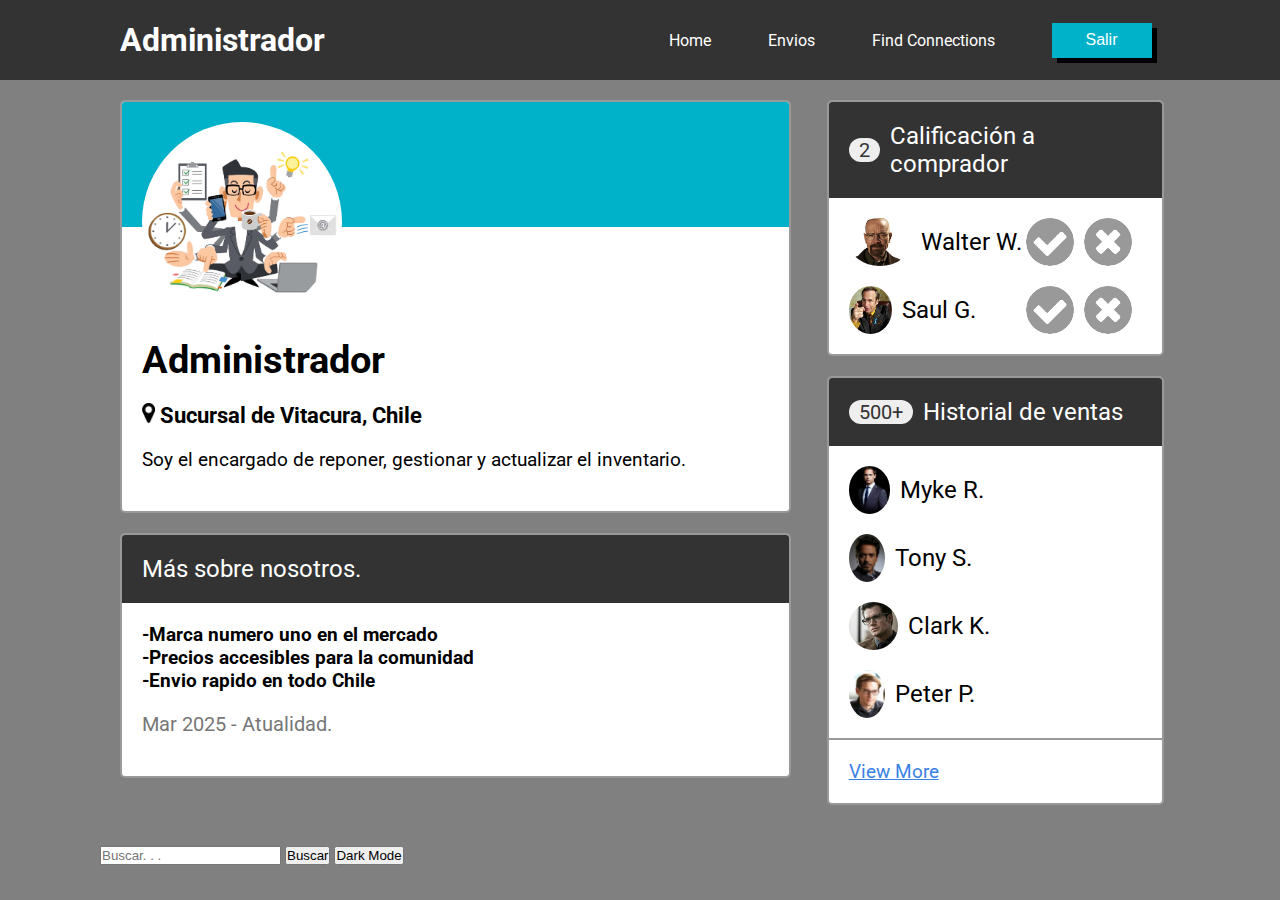
<file: admin.html>
<!DOCTYPE html>
<html lang="en">
<head>
    <meta charset="UTF-8">
    <meta http-equiv="X-UA-Compatible" content="IE=edge">
    <meta name="viewport" content="width=device-width, initial-scale=1.0">
    <title>Document</title>
    <link rel="stylesheet" href="css/admin.css">
    <link rel="preconnect" href="https://fonts.gstatic.com">
    <link href="https://fonts.googleapis.com/css2?family=Roboto&display=swap" rel="stylesheet"> 
</head>
<body>
    <div class="top">
        <div class="nav">
            <h1 class="nav-title" onclick="cambiar_texto(this)">Administrador   </h1>
            <ul class="nav-links">
                <li><a href="index.html">Home</a></li>
                <li><a href="#" onclick= bienvenido()>Envios    </a></li>
                <li><a href="#">Find Connections</a></li>
                <li><button class="btn" onclick="eliminar(this)">Salir</button></li>
            </ul>
        </div>  
    </div>
    <div class="container">
        <div class="row">
            <!-- left column -->
            <div class="col-2">
                <div class="user-card">
                    <div class="card-header">
                        <img src="imagenes/admin/manager.jpg"
                        alt="manager_img" class="avatar-m"
                        onmouseover="cambia_imagen(this)"
                        onmouseout="regresa_imagen(this)">
                    </div>
                    <div class="card-body">
                        <h1 id="nombre">Administrador</h1>
                        <h3>
                            <img src="imagenes/admin/map-marker.png" alt="pin" class="icon-s"> 
                            Sucursal de Vitacura, Chile
                        </h3>
                        <p class="descripcion">
                            Soy el encargado de reponer, gestionar y actualizar el inventario.
                        </p>
                    </div>
                </div>

                <div class="card">
                    <div class="header">
                        Más sobre nosotros.
                    </div>
                    <div class="card-body">
                        <h4>-Marca numero uno en el mercado <br>-Precios accesibles para la comunidad <br>-Envio rapido en todo Chile</h4   >
                        <p class="dates">Mar 2025 - Atualidad.</p>
                    </div>
                </div>

            </div>

            <!-- right column -->
            <div class="col">
                <div class="card">
                    <div class="header">
                        <span class="connections">2</span>
                        Calificación a comprador
                    </div>
                    <div class="user-line">
                        <span class="start">
                            <img src="imagenes/admin/walterWhitee.jpeg" alt="todd" class="avatar-s">
                            <span>Walter W.</span>
                        </span>
                        <span class="end">
                            <img src="imagenes/admin/accept-circle.png" alt="accept" class="avatar-s">
                            <img src="imagenes/admin/close-circle.png" alt="decline" class="avatar-s">
                        </span>
                    </div>
                    <div class="user-line">
                        <span class="start">
                            <img src="imagenes/admin/saulGoodman.jpeg" alt="phil" class="avatar-s">
                            <span>Saul G.</span>
                        </span>
                        <span class="end">
                            <img src="imagenes/admin/accept-circle.png" alt="accept" class="avatar-s">
                            <img src="imagenes/admin/close-circle.png" alt="decline" class="avatar-s">
                        </span>
                    </div>
                </div>
                <div class="card">
                    <div class="header">
                        <span class="connections">500+</span>
                        Historial de ventas
                    </div>
                    <div class="user-line">
                        <span class="start">
                            <img src="imagenes/admin/mykeRoss.jpeg" alt="Myke" class="avatar-s">
                            <span>Myke R.</span>
                        </span>
                    </div>
                    <div class="user-line">
                        <span class="start">
                            <img src="imagenes/admin/tonyStark.jpeg" alt="Tony" class="avatar-s">
                            <span>Tony S.</span>
                        </span>
                    </div>
                    <div class="user-line">
                        <span class="start">
                            <img src="imagenes/admin/clarkKent.jpeg" alt="Clark" class="avatar-s">
                            <span>Clark K.</span>
                        </span>
                    </div>
                    <div class="user-line">
                        <span class="start">
                            <img src="imagenes/admin/peterParker.jpeg" alt="Peter" class="avatar-s">
                            <span>Peter P.</span>
                        </span>
                    </div>
                    <div class="footer">
                        <a href="#">View More</a>
                    </div>
                </div>
            </div>  
        </div>

        <input type="text" id="buscador" placeholder="Buscar. . .">
        <button onclick="busqueda()">Buscar</button>
        <button onclick="cambiar_modo()">Dark Mode</button>

    </div>
    <script src="js/admin.js"></script>
</body>
</html>
</file>
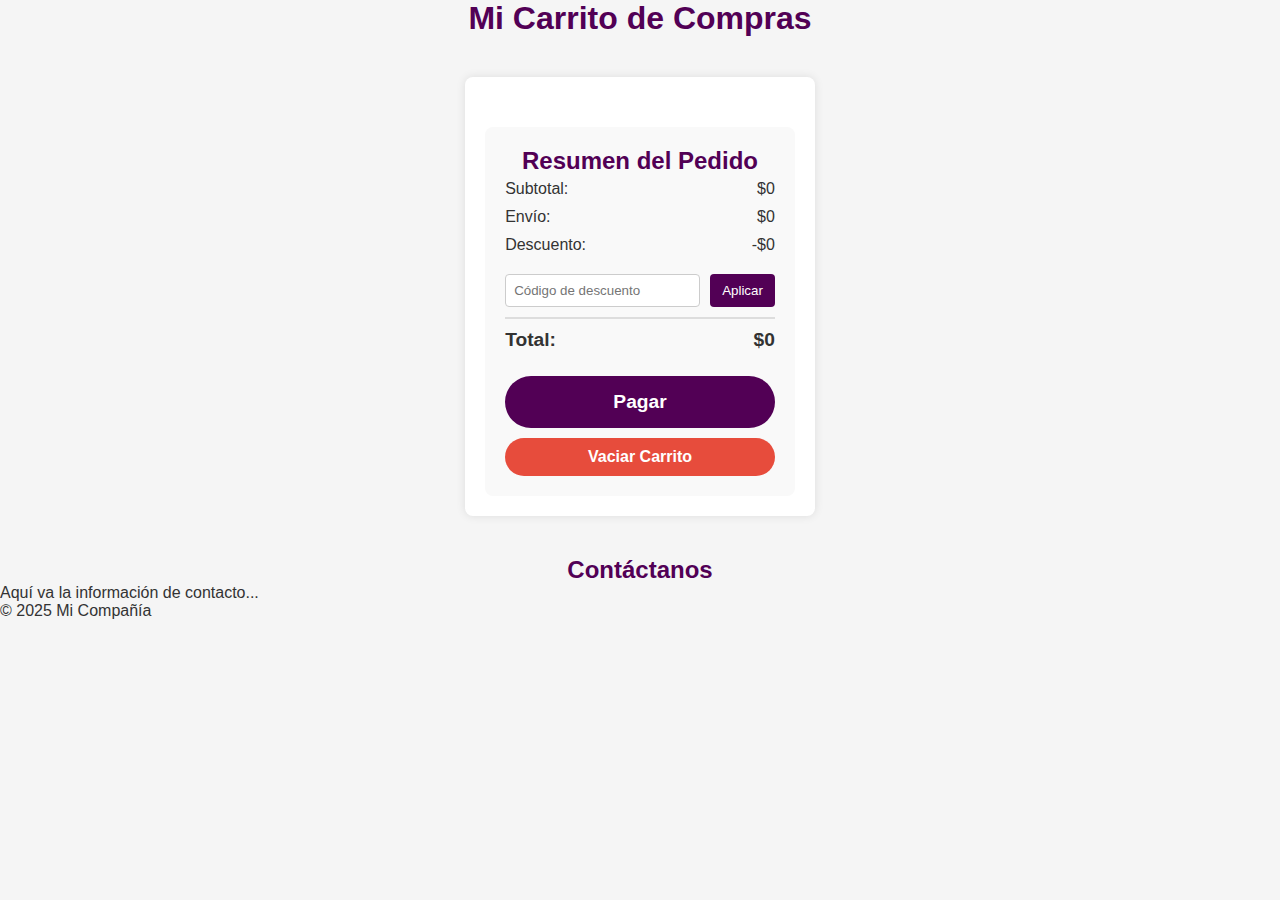
<file: carrito.html>
<!DOCTYPE html>
<html lang="es">
<head>
    <meta charset="UTF-8">
    <meta name="viewport" content="width=device-width, initial-scale=1.0">
    <title>Mi Carrito de Compras</title>
    <link rel="stylesheet" href="css/carrito.css">
    <link rel="stylesheet" href="css/styles.css"> 
</head>
<body>
    <header>
        <h1>Mi Carrito de Compras</h1>
    </header>

    <main class="carrito-main-content">
        <div id="lista-productos">
            <p id="carrito-vacio">El carrito está vacío.</p>
        </div>

        <div class="resumen-compra">
            <h2>Resumen del Pedido</h2>
            <div class="resumen-linea">
                <span>Subtotal:</span>
                <span id="subtotal-valor">$0</span>
            </div>
            <div class="resumen-linea">
                <span>Envío:</span>
                <span id="envio-valor">$5.000</span>
            </div>

            <div class="resumen-linea">
                <span>Descuento:</span>
                <span id="descuento-valor">$0</span>
            </div>
            <div class="codigo-descuento">
                <input type="text" id="codigo-descuento" placeholder="Código de descuento">
                <button id="aplicar-descuento">Aplicar</button>
            </div>

            <div class="resumen-linea total">
                <span>Total:</span>
                <span id="total-valor">$5.000</span>
            </div>
            
            <button id="btnPagar">Pagar</button>
            <button id="btnVaciar" class="btn-secundario">Vaciar Carrito</button>
        </div>
    </main>
    
        <div>
            <section>

            </section>
        </div>

        <section id="contacto">
            <h2>Contáctanos</h2>
            <p>Aquí va la información de contacto...</p>
        </section>

        <footer>
            <p>&copy; 2025 Mi Compañía</p>
        </footer>
    </div>

    <script src="js/logica-carrito.js"></script>

</body>
</html>
</file>
<file: css/admin.css>
* {
    margin: 0;
    padding: 0;
}

body {
    font-family: 'Roboto', sans-serif;
    background-color: gray;
}

.top {
    background-color: #333333;
}

.nav {
    width: 1080px;
    margin: 0 auto;
    color: #ffffff;
    height: 80px;
    display: flex;
    align-items: center;
    justify-content: space-between;
}

.nav-links {
    width: 50%;
    display: flex;
    align-items: center;
    list-style-type: none;
    justify-content: space-around;
}

.nav a {
    color: #ffffff;
    text-decoration: none;
}

.nav-title {
    margin-left: 20px;
}

.btn {
    height: 35px;
    width: 100px;
    background-color: rgb(0, 178, 201);
    color: #ffffff;
    border: none;
    font-size: 16px;
    box-shadow: 5px 5px #000000;
}

.container {
    width: 1080px;
    margin: 0 auto;
}

.row {
    display: flex;
}

.col, .col-2 {
    margin: 10px;
    padding: 10px;
    flex: 1;
}

.col-2 {
    flex: 2;
}

.flex-container {
    width: 1000px;
    margin: 0 auto;
    display: flex;
    justify-content: space-between;
    align-items: center;
}

.user-card, .card {
    width: 100%;
    background-color: #fff;
    border: 2px solid #999;
    margin-bottom: 20px;
    border-radius: 5px;
    font-size: 1.2rem;
    overflow: hidden;
}

.card-header {
    background-color: rgb(0, 178, 201   );
    height: 125px;
    margin-bottom: 70px;
}

.card-body {
    padding: 20px;
}

.card-body h1, 
.card-body h2,
.card-body h3,
.card-body p {
    margin: 20px 0px;
}

.avatar-m {
    border-radius: 50%;
    background-color: #fff;
    height: 190px;
    padding: 5px;
    margin-top: 20px;
    margin-left: 20px;
}

.icon-s {
    height: 20px;
}

a {
    color: #3a81e6;
}

.header {
    background-color: #333333;
    padding: 20px;
    color: #ffffff;
    font-size: 24px;
    display: flex;
    align-items: center;
}

.avatar-s {
    border-radius: 50%;
    height: 48px;
    margin-right: 10px;
}

.user-line {
    display: flex;
    justify-content: space-between;
    margin: 20px;
}

.start, .end {
    display: flex;
    align-items: center;
    font-size: 24px;
}

.dates {
    font-size: 20px;
    color: #777;
}

.footer {
    padding: 20px;
    border-top: 2px solid #999;
}

.connections {
    background-color: #eee;
    color: #333;
    font-size: 20px;
    border-radius: 12px;
    height: 24px;
    padding: 0 10px;
    margin-right: 10px;
}

.dark-mode {
    background-color: black;
    color: white;
    font-style: italic;
}
</file>
<file: css/carrito.css>
/* Estilos generales para el body y el main */
body {
    font-family: Arial, sans-serif;
    background-color: #f4f4f4;
    color: #333;
    margin: 0;
    padding: 0;
}

.carrito-main-content {
    max-width: 900px;
    margin: 40px auto;
    padding: 20px;
    background-color: #fff;
    border-radius: 8px;
    box-shadow: 0 0 10px rgba(0, 0, 0, 0.1);
}

h1, h2 {
    text-align: center;
    color: #520055;
}

/* Estilos para los items del carrito */
.producto-item {
    display: flex;
    align-items: center;
    gap: 20px;
    padding: 15px;
    border-bottom: 1px solid #eee;
}

.producto-item img {
    width: 80px;
    height: 80px;
    object-fit: cover;
    border-radius: 5px;
}

.producto-info {
    flex-grow: 1;
}

.producto-info h3 {
    margin: 0 0 5px;
}

.producto-info p {
    margin: 0;
    color: #888;
}

.cantidad-controls {
    display: flex;
    align-items: center;
    gap: 5px;
}

.cantidad-controls input {
    width: 40px;
    text-align: center;
    border: 1px solid #ccc;
    border-radius: 4px;
    padding: 5px;
}

.cantidad-controls button {
    background-color: #eee;
    border: 1px solid #ccc;
    border-radius: 4px;
    cursor: pointer;
    padding: 5px 10px;
}

.eliminar-btn {
    background-color: #e74c3c;
    color: white;
    border: none;
    border-radius: 4px;
    padding: 8px 12px;
    cursor: pointer;
}

/* Estilos para el resumen de compra */
.resumen-compra {
    margin-top: 30px;
    padding: 20px;
    background-color: #f9f9f9;
    border-radius: 8px;
}

.resumen-linea {
    display: flex;
    justify-content: space-between;
    padding: 5px 0;
}

.resumen-linea.total {
    font-weight: bold;
    border-top: 2px solid #ddd;
    padding-top: 10px;
    margin-top: 10px;
    font-size: 1.2em;
}

#btnPagar {
    display: block;
    width: 100%;
    padding: 15px;
    background-color: #520055;
    color: white;
    font-size: 1.2em;
    font-weight: bold;
    border: none;
    border-radius: 50px;
    cursor: pointer;
    margin-top: 20px;
}

#btnPagar:hover {
    background-color: #6a006a;
}

#btnAgregar {
    background-color: #520055;
    color: white;
    font-weight: bold;
    font-family: Arial, sans-serif;
    padding: 8px 16px;
    border-radius: 50px;
    font-size: 1em;
    box-shadow: 2px 2px 5px rgba(0, 0, 0, 0.2);
    text-transform: uppercase;
    border: none;
    cursor: pointer;
    transition: transform 0.2s ease, box-shadow 0.2s ease;
    margin-right: 10px; /* Separamos los dos botones */
}

#btnAgregar:hover {
    transform: translateY(-2px);
    box-shadow: 2px 4px 8px rgba(0, 0, 0, 0.3);
}

#btnAgregar:active {
    transform: translateY(0);
    box-shadow: 2px 2px 5px rgba(0, 0, 0, 0.2);
}

/* Estilos para el campo de descuento */
.codigo-descuento {
    margin-top: 15px;
    display: flex;
    gap: 10px;
}

.codigo-descuento input {
    flex-grow: 1;
    padding: 8px;
    border: 1px solid #ccc;
    border-radius: 4px;
}

#aplicar-descuento {
    background-color: #520055;
    color: white;
    border: none;
    padding: 8px 12px;
    border-radius: 4px;
    cursor: pointer;
}

/* Estilos para el botón de Vaciar Carrito */
#btnVaciar {
    display: block;
    width: 100%;
    padding: 10px;
    background-color: #e74c3c; /* Rojo para un estilo más de "alerta" */
    color: white;
    font-size: 1em;
    font-weight: bold;
    border: none;
    border-radius: 50px;
    cursor: pointer;
    margin-top: 10px;
}

.vista-previa-carrito {
    display: none; /* Oculta el contenedor por defecto */
    position: absolute;
    right: 0; /* Lo alinea a la derecha del contenedor padre */
    top: 60px; /* Ajusta la posición vertical, si es necesario */
    background-color: white;
    border: 1px solid #ccc;
    padding: 10px;
    z-index: 1000;
    width: 300px; /* Ancho de la ventana de previsualización */
    box-shadow: 0 4px 8px rgba(0, 0, 0, 0.1);
}

.vista-previa-carrito ul {
    list-style-type: none;
    padding: 0;
}

.vista-previa-carrito li {
    display: flex;
    align-items: center;
    gap: 10px;
    margin-bottom: 10px;
    border-bottom: 1px solid #eee;
    padding-bottom: 10px;
}

.acciones-previa {
    text-align: right;
    margin-top: 10px;
}
</file>
<file: css/styles.css>
* {
    margin: 0;
    padding: 0;
    box-sizing: border-box;
}

html,
body {
    height: 100%;
}

body {
    font-family: Arial, sans-serif;
    color: #333;
    background-color: #f5f5f5;
    display: flex;
    flex-direction: column;
    min-height: 100vh;
}

.main-content-wrapper {
    flex: 1 0 auto;
    width: 100%;
}


.logo-empresa {
    width: 120px;
    display: block;
    margin: -75px 0 20px 1px;
}

.page-wrapper {
    display: flex;
    justify-content: flex-start;
    width: 100%;
    min-height: 100vh;
    flex-direction: row;
}

.main-content {
    flex: 1 0 auto;
    padding-left: 20px;
    padding: 40px 0;
}

.menu li a {
    font-family: Arial, Helvetica, sans-serif;
    font-weight: 700;
}

.menu ul {
    display: flex;
    list-style-type: none;
    padding: 0;
    margin: 0;
    white-space: nowrap;
    flex-wrap: wrap;
    justify-content: center;
}

.menu li {
    flex-shrink: 0;
    display: inline-block;
}

.menu a {
    text-decoration: none;
    color: #ffffff;
    padding: 10px 25px;
}

.menu a:hover {
    background-color: #8600af;
    color: #e7e7e7;
    border-radius: 5px;
    transition: background-color 0.3s ease;
}

.contenedor {
    max-width: 1200px;
    margin: 0 auto;
    padding: 20px;
}

.menu {
    width: 100%;
    display: flex;
    justify-content: center;
    position: fixed;
    top: 0;
    left: 0;
    background: transparent;
    z-index: 1000;
    padding: 10px 0;
}

.container {
    max-width: 800px;
    margin: 0 auto;
    padding: 0 20px;
}

.header {
    background: linear-gradient(90deg, #81f3ef, #489ae1);
    color: white;
    padding: 0px 0;
    height: 100px;
    box-shadow: 0 2px 6px rgba(0, 0, 0, 0.2);
    z-index: 1000;
}

.header-content {
    display: flex;
    justify-content: space-between;
    align-items: center;
}

.logo {
    display: flex;
    align-items: center;
    gap: 8px;
}

.logo-icon {
    background-color: #333;
    color: white;
    padding: 4px 8px;
    font-weight: bold;
}

.site-name {
    font-weight: bold;
    font-size: 1.1em;
}

.main-nav {
    display: flex;
    gap: 20px;
}

.nav-link {
    position: relative;
    /* para que el ::after se posicione respecto al enlace */
    color: white;
    text-decoration: none;
}

.nav-link:hover {
    color: #ffeb3b;
}

.nav-link::after {
    content: "";
    position: absolute;
    width: 0%;
    height: 2px;
    left: 0;
    /* para que empiece desde el inicio del texto */
    bottom: -5px;
    /* a 5px debajo del texto */
    background: #000000;
    transition: all 0.3s ease;
}

.nav-link:hover::after {
    width: 100%;
    left: 0;
}

.cart-btn {
    background: #ffeb3b;
    color: #333;
    padding: 6px 14px;
    border-radius: 20px;
    font-weight: bold;
    transition: 0.3s;
}

.cart-btn:hover {
    background: #fdd835;
    transform: scale(1.05);
}

.user-actions {
    background-color: white;
    padding: 8px 0;
    text-align: right;
    border-bottom: 1px solid #ddd;
}

.user-link {
    color: #007bff;
    text-decoration: none;
    font-size: 0.9em;
    margin: 0 5px;
    cursor: pointer;
}

.user-link:hover {
    text-decoration: underline;
}

.auth-section {
    display: none;
    padding: 40px 0;
    min-height: 500px;
    background-color: #f5f5f5;
}

.auth-container {
    max-width: 500px;
    margin: 0 auto;
    background-color: white;
    border-radius: 8px;
    overflow: hidden;
    box-shadow: 0 4px 16px rgba(0, 0, 0, 0.1);
}

.company-header {
    text-align: center;
    padding: 30px 20px 20px;
    border-bottom: 1px solid #e9ecef;
}

.company-logo {
    width: 60px;
    height: 40px;
    border: 2px solid #333;
    display: flex;
    align-items: center;
    justify-content: center;
    background-color: #f8f9fa;
    position: relative;
    margin: 0 auto 15px;
}

.company-logo::before,
.company-logo::after {
    content: '';
    position: absolute;
    background-color: #333;
    height: 2px;
    width: 100%;
}

.company-logo::before {
    transform: rotate(45deg);
}

.company-logo::after {
    transform: rotate(-45deg);
}

.company-logo span {
    background-color: #f8f9fa;
    padding: 4px;
    z-index: 1;
    position: relative;
    font-size: 0.8em;
}

.company-name {
    font-size: 1.2em;
    font-weight: bold;
    color: #333;
}

.form-header {
    background-color: #e9ecef;
    padding: 15px 20px;
    margin: 0 0 20px 0;
}

.form-title {
    font-size: 1em;
    font-weight: bold;
    color: #333;
    text-transform: uppercase;
}

.auth-form {
    padding: 30px;
    padding-top: 0;
}

.form-row {
    display: grid;
    grid-template-columns: 1fr 1fr;
    gap: 15px;
    margin-bottom: 20px;
}

.form-group {
    margin-bottom: 20px;
}

.form-group.full-width {
    grid-column: 1 / -1;
}

.form-label {
    display: block;
    margin-bottom: 5px;
    font-size: 0.9em;
    font-weight: bold;
    color: #333;
    text-transform: uppercase;
}

.form-input,
.form-select {
    width: 100%;
    padding: 8px 12px;
    border: 2px solid #ccc;
    font-size: 0.9em;
    transition: border-color 0.3s ease;
}

.form-input:focus,
.form-select:focus {
    outline: none;
    border-color: #007bff;
}

.form-select {
    background-color: white;
}

.form-actions {
    display: flex;
    justify-content: space-between;
    align-items: center;
    margin-top: 30px;
    flex-wrap: wrap;
    gap: 15px;
}

.btn {
    padding: 10px 20px;
    border: 2px solid #333;
    font-size: 0.9em;
    cursor: pointer;
    transition: all 0.3s ease;
    text-decoration: none;
    display: inline-block;
    text-align: center;
    min-width: 120px;
}

.btn-primary {
    background-color: #333;
    color: white;
}

.btn-primary:hover {
    background-color: #555;
    border-color: #555;
}

.btn-secondary {
    background-color: white;
    color: #333;
}

.btn-secondary:hover {
    background-color: #f8f9fa;
}

.hero-section {
    display: grid;
    grid-template-columns: 1fr 1fr;
    gap: 40px;
    margin-bottom: 60px;
    background-color: #e9ecef;
    padding: 40px;
    border-radius: 8px;
}

.hero-content h1 {
    font-size: 2.5em;
    font-weight: bold;
    margin-bottom: 20px;
    color: #333;
}

.hero-content p {
    font-size: 1em;
    color: #666;
    margin-bottom: 30px;
    line-height: 1.6;
}

.cta-button {
    background-color: white;
    border: 2px solid #333;
    padding: 12px 24px;
    font-size: 1em;
    cursor: pointer;
    transition: all 0.3s ease;
    border-radius: 4px;
}

.cta-button:hover {
    background-color: #333;
    color: white;
}

.hero-image {
    display: flex;
    align-items: center;
    justify-content: center;
}

.placeholder-image,
.placeholder-product {
    width: 100%;
    border: 2px solid #333;
    display: flex;
    align-items: center;
    justify-content: center;
    position: relative;
}

.placeholder-image {
    height: 300px;
    background-color: white;
}

.placeholder-product {
    height: 150px;
    background-color: #f8f9fa;
    margin-bottom: 15px;
}

.placeholder-image::before,
.placeholder-image::after,
.placeholder-product::before,
.placeholder-product::after {
    content: '';
    position: absolute;
    background-color: #333;
    height: 2px;
    width: 100%;
}

.placeholder-image::before,
.placeholder-product::before {
    transform: rotate(45deg);
}

.placeholder-image::after,
.placeholder-product::after {
    transform: rotate(-45deg);
}

.placeholder-image span,
.placeholder-product span {
    padding: 8px;
    z-index: 1;
    position: relative;
    font-size: 0.9em;
}

.placeholder-image span {
    background-color: white;
    padding: 10px;
}

.placeholder-product span {
    background-color: #f8f9fa;
}

.products-section {
    margin-bottom: 60px;
}

.products-grid {
    display: grid;
    grid-template-columns: repeat(auto-fit, minmax(250px, 1fr));
    gap: 30px;
}

.product-card {
    background-color: white;
    border-radius: 8px;
    padding: 20px;
    text-align: center;
    box-shadow: 0 2px 8px rgba(0, 0, 0, 0.1);
    transition: transform 0.3s ease, box-shadow 0.3s ease;
}

.product-card:hover {
    transform: translateY(-5px);
    box-shadow: 0 4px 16px rgba(0, 0, 0, 0.15);
}

.product-image {
    margin-bottom: 15px;
}

.product-title {
    color: #007bff;
    font-size: 1.1em;
    margin-bottom: 8px;
    cursor: pointer;
}

.product-title:hover {
    text-decoration: underline;
}

.product-attributes {
    color: #666;
    font-size: 0.9em;
    margin-bottom: 10px;
}

.product-price {
    font-weight: bold;
    font-size: 1.1em;
    color: #333;
}

.footer {
    background: linear-gradient(90deg, #2c003e, #4a148c);
    color: #ddd;
    flex-shrink: 0;
    width: 100%;
    position: relative;
    bottom: 0;
}

.footer-content {
    display: flex;
    justify-content: space-between;
    flex-wrap: wrap;
    gap: 30px;
}

.footer-left {
    display: flex;
    flex-direction: column;
    gap: 15px;
}

.footer-left .site-name {
    font-size: 1.3em;
    font-weight: bold;
    color: #fff;
}

.category-links {
    display: flex;
    gap: 10px;
    align-items: center;
}

.footer-link {
    color: #bbb;
    text-decoration: none;
    transition: color 0.3s ease;
}

.footer-link:hover {
    color: #ffeb3b;
}

.social-icons {
    display: flex;
    gap: 12px;
}

.social-icon {
    width: 36px;
    height: 36px;
    display: flex;
    justify-content: center;
    align-items: center;
    border-radius: 50%;
    background: #444;
    color: white;
    font-size: 1.2em;
    cursor: pointer;
    transition: 0.3s;
}

.social-icon:hover {
    background: #ffeb3b;
    color: #333;
    transform: scale(1.1);
}

.footer-right {
    text-align: right;
}

.newsletter-text {
    color: #eee;
    margin-bottom: 12px;
    font-size: 1em;
}

.newsletter-signup {
    display: flex;
    border-radius: 25px;
    overflow: hidden;
    box-shadow: 0 2px 6px rgba(0, 0, 0, 0.3);
}

.email-input {
    flex: 1;
    padding: 10px;
    border: none;
    outline: none;
}

.subscribe-btn {
    background: #ffeb3b;
    border: none;
    padding: 10px 20px;
    font-weight: bold;
    cursor: pointer;
    transition: 0.3s;
}

.subscribe-btn:hover {
    background: #fdd835;
}

.ofertas {
    display: grid;
    grid-template-columns: repeat(auto-fit, minmax(280px, 1fr));
    gap: 20px;
    justify-content: center;
    align-items: start;
}

.oferta {
    width: 18rem;
    text-decoration: none;
    color: inherit;
    border-radius: 10px;
    box-shadow: 0 4px 8px rgba(0, 0, 0, 0.1);
    transition: transform 0.3s ease;
}

.oferta:hover {
    transform: translateY(-5px);
}

.oferta img {
    width: 100%;
    height: auto;
    border-top-left-radius: 10px;
    border-top-right-radius: 10px;
    display: block;
}

.card-body {
    padding: 1.25rem;
}

.card-title {
    font-size: 1.25rem;
    font-weight: bold;
    margin-bottom: 0.5rem;
}

.valor {
    display: flex;
    align-items: center;
    gap: 5px;
    background-color: #6a0dad;
    padding: 5px 10px;
    border-radius: 5px;
    color: #fff;
    width: fit-content;
}

.valor p {
    margin: 0;
    font-size: 1em;
    font-weight: bold;
}

.btnAgregarItem {
    display: flex;
    align-items: center;
    gap: 5px;
    background-color: #6a0dad;
    padding: 5px 10px;
    border-radius: 5px;
    color: #fff;
    width: fit-content;
    border: none;
    cursor: pointer;
    transition: background-color 0.3s ease;
    margin-top: 15px;
}

.btnAgregarItem:hover {
    background-color: #58009c;
}

.form-container {
    display: none;
    position: fixed;
    top: 0;
    left: 0;
    width: 100%;
    height: 100%;
    background-color: rgba(0, 0, 0, 0.7);
    justify-content: center;
    align-items: center;
    z-index: 2000;
}

.form-card {
    background-color: white;
    padding: 30px;
    border-radius: 8px;
    box-shadow: 0 4px 15px rgba(0, 0, 0, 0.2);
    text-align: center;
    width: 90%;
    max-width: 400px;
}

.form-card h3 {
    margin-bottom: 20px;
}

.form-card input {
    width: 100%;
    padding: 10px;
    margin-bottom: 15px;
    border: 1px solid #ccc;
    border-radius: 4px;
}

.form-card button {
    width: 100%;
    padding: 10px;
    background-color: #4CAF50;
    color: white;
    border: none;
    border-radius: 4px;
    cursor: pointer;
}

.form-switch {
    margin-top: 15px;
    font-size: 14px;
}

.carousel-section {
    padding: 20px 0;
    background-color: #f5f5f5;
}

.carousel-container {
    max-width: 1200px;
    margin: 0 auto;
    padding: 0 20px;
}

.carousel {
    position: relative;
    overflow: hidden;
    border-radius: 10px;
    box-shadow: 0 4px 15px rgba(0, 0, 0, 0.1);
}

.carousel-inner {
    display: flex;
    transition: transform 0.5s ease;
}

.carousel-item {
    min-width: 100%;
    position: relative;
}

.carousel-link {
    display: block;
    text-decoration: none;
    color: inherit;
}

.carousel-item img {
    width: 100%;
    height: 400px;
    object-fit: cover;
    display: block;
}

.carousel-caption {
    position: absolute;
    bottom: 0;
    left: 0;
    right: 0;
    background: rgba(0, 0, 0, 0.7);
    color: white;
    padding: 15px;
    text-align: center;
}

.carousel-caption h5 {
    margin-bottom: 10px;
    font-size: 1.5rem;
}

.carousel-control {
    position: absolute;
    top: 50%;
    transform: translateY(-50%);
    background: rgba(0, 0, 0, 0.5);
    color: white;
    border: none;
    font-size: 2rem;
    padding: 10px 15px;
    cursor: pointer;
    z-index: 10;
    transition: background 0.3s ease;
}

.carousel-control:hover {
    background: rgba(0, 0, 0, 0.8);
}

.carousel-control.prev {
    left: 10px;
}

.carousel-control.next {
    right: 10px;
}

.carousel-indicators {
    position: absolute;
    bottom: 20px;
    left: 50%;
    transform: translateX(-50%);
    display: flex;
    gap: 10px;
    z-index: 10;
}

.indicator {
    width: 12px;
    height: 12px;
    border-radius: 50%;
    background: rgba(255, 255, 255, 0.5);
    cursor: pointer;
    transition: background 0.3s ease;
}

.indicator.active {
    background: white;
}

@media (max-width: 768px) {
    .header-content {
        flex-direction: column;
        gap: 15px;
    }

    .main-nav {
        order: 2;
        flex-wrap: wrap;
        justify-content: center;
    }

    .hero-section {
        grid-template-columns: 1fr;
        padding: 20px;
        gap: 20px;
    }

    .hero-content h1 {
        font-size: 2em;
    }

    .products-grid {
        grid-template-columns: repeat(auto-fit, minmax(200px, 1fr));
        gap: 20px;
    }

    .footer-content {
        flex-direction: column;
        text-align: center;
    }

    .footer-right {
        text-align: center;
    }

    .newsletter-signup {
        margin: 0 auto;
    }

    .user-actions {
        text-align: center;
    }

    .auth-container {
        margin: 0 20px;
        max-width: none;
    }

    .auth-form {
        padding: 20px;
    }

    .form-header {
        margin: -20px -20px 20px -20px;
        padding: 10px 20px;
    }

    .form-row {
        grid-template-columns: 1fr;
        gap: 0;
    }

    .half-width {
        margin-bottom: 20px;
    }

    .form-actions {
        flex-direction: column;
        align-items: center;
    }

    .btn-primary,
    .btn-secondary {
        min-width: 200px;
    }

    .carousel-item img {
        height: 300px;
    }

    .carousel-caption h5 {
        font-size: 1.2rem;
    }

    .carousel-control {
        font-size: 1.5rem;
        padding: 8px 12px;
    }
}

@media (max-width: 480px) {
    .container {
        padding: 0 15px;
    }

    .hero-content h1 {
        font-size: 1.8em;
    }

    .products-grid {
        grid-template-columns: 1fr;
    }

    .newsletter-signup {
        flex-direction: column;
        gap: 10px;
    }

    .email-input,
    .subscribe-btn {
        border-radius: 4px;
    }

    .auth-section {
        padding: 20px 0;
        min-height: auto;
    }

    .auth-container {
        margin: 0 10px;
    }

    .auth-form {
        padding: 15px;
    }

    .form-header {
        margin: -15px -15px 15px -15px;
        padding: 10px 15px;
    }

    .company-header {
        padding: 20px 15px 15px;
    }

    .carousel-item img {
        height: 250px;
    }

    .carousel-caption {
        padding: 10px;
    }

    .carousel-caption h5 {
        font-size: 1rem;
    }

    .carousel-indicators {
        bottom: 10px;
    }

    .indicator {
        width: 10px;
        height: 10px;
    }
}
</file>
